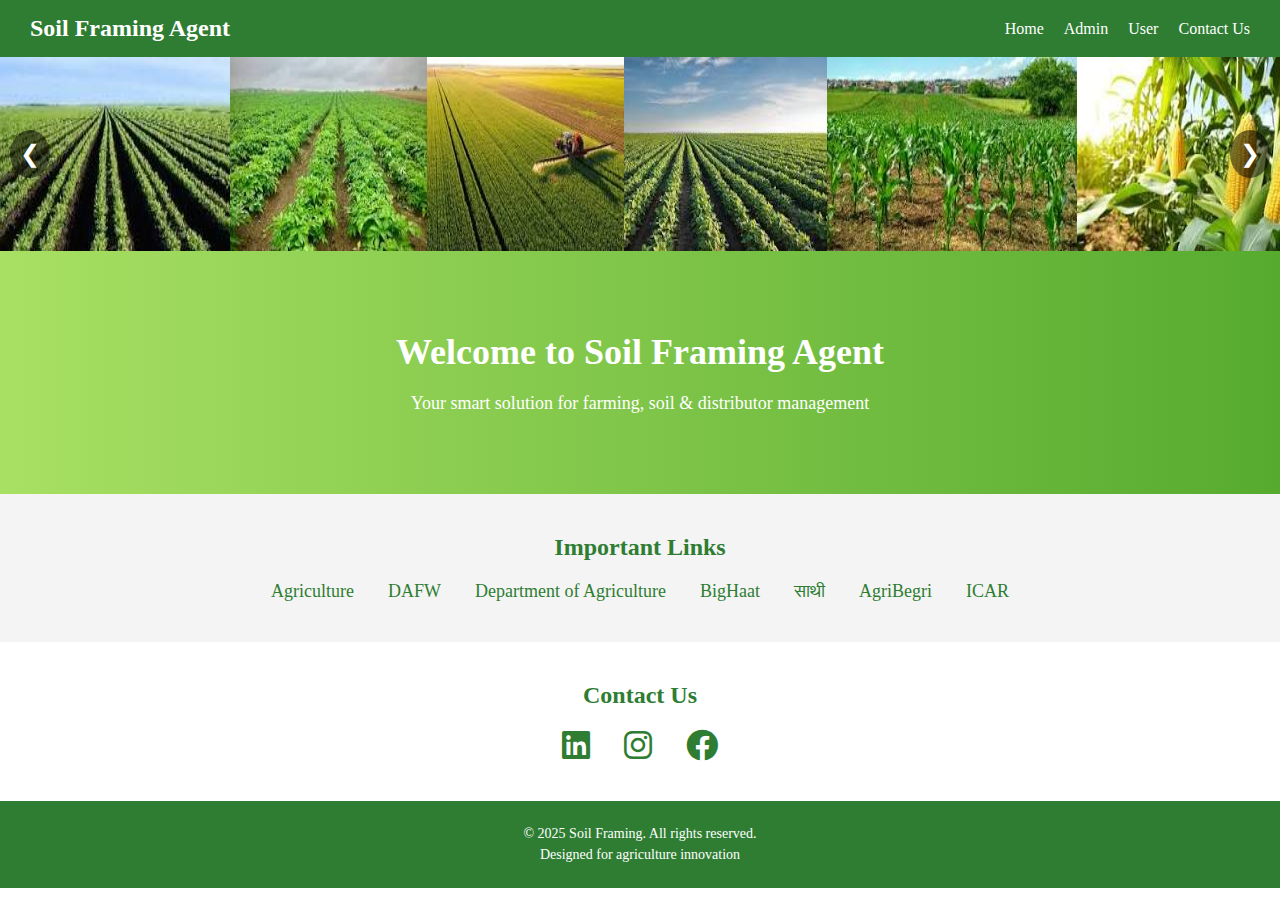
<file: index.html>
<!DOCTYPE html>
<html lang="en">
<head>
  <meta charset="UTF-8">
  <meta name="viewport" content="width=device-width, initial-scale=1.0">
  <title>Soil Framing Agent</title>
  <link rel="stylesheet" href="style1.css">
  <link href="https://cdnjs.cloudflare.com/ajax/libs/font-awesome/6.0.0-beta3/css/all.min.css" rel="stylesheet">
  <style>
    /* ====== Slider ====== */
    .slider-container {
      position: relative;
      max-width: 100%;
      overflow: hidden;
      margin: 0px auto;
    }

    .slider {
      display: flex;
      transition: transform 0.5s ease-in-out;
    }

    .slider img {
      width: 100%;
	  height: auto;
    }

    .slider-buttons {
      position: absolute;
      top: 50%;
      width: 100%;
      display: flex;
      justify-content: space-between;
      transform: translateY(-50%);
      padding: 0 10px;
    }

    .slider-button {
      background-color: rgba(0, 0, 0, 0.5);
      border: none;
      padding: 10px;
      cursor: pointer;
      color: white;
      font-size: 24px;
      border-radius: 50%;
    }
  </style>
</head>
<body>

  <!-- ======= Navigation ======= -->
  <header>
    <nav class="navbar">
      <div class="logo">Soil Framing Agent</div>
      <ul class="nav-links">
        <li><a href="#">Home</a></li>
        <li><a href="alogin.html">Admin</a></li>
        <li><a href="register.html">User</a></li>
        <li><a href="#contact">Contact Us</a></li>
      </ul>
    </nav>
  </header>

  <!-- ======= Image Slider ======= -->
  <section class="slider-container">
    <div class="slider">
      <img src="img/m1.jfif" alt="Agri Image 1">
      <img src="img/m2.jfif" alt="Agri Image 2">
      <img src="img/m3.jfif" alt="Agri Image 3">
	  <img src="img/m4.jfif" alt="Agri Image 4">
      <img src="img/m5.jfif" alt="Agri Image 5">
      <img src="img/m6.jfif" alt="Agri Image 6">
      <img src="img/m8.jfif" alt="Agri Image 2">
      <img src="img/m9.jfif" alt="Agri Image 3">
	  <img src="img/m10.jfif" alt="Agri Image 4">
      <img src="img/m11.jfif" alt="Agri Image 5">
      <img src="img/m12.jfif" alt="Agri Image 6">
	  <img src="img/m1.jfif" alt="Agri Image 1">
      <img src="img/m13.jfif" alt="Agri Image 2">
      <img src="img/m14.jfif" alt="Agri Image 3">
	  <img src="img/m15.jfif" alt="Agri Image 4">
      <img src="img/m16.jfif" alt="Agri Image 5">
      <img src="img/m17.jfif" alt="Agri Image 6">
	  <img src="img/m18.jfif" alt="Agri Image 5">
      <img src="img/m19.jfif" alt="Agri Image 6">
	  <img src="img/m14.jfif" alt="Agri Image 3">
	  <img src="img/m1.jfif" alt="Agri Image 1">
    </div>
    <div class="slider-buttons">
      <button class="slider-button" id="prevBtn">&#10094;</button>
      <button class="slider-button" id="nextBtn">&#10095;</button>
    </div>
  </section>

  <!-- ======= Hero Section ======= -->
  <section class="hero">
    <h1>Welcome to Soil Framing Agent</h1>
    <p>Your smart solution for farming, soil & distributor management</p>
  </section>

  <!-- ======= Important Links ======= -->
  <section class="important-links">
    <h2>Important Links</h2>
    <ul>
      <li><a href="https://dbtagriculture.bihar.gov.in/" target="_blank">Agriculture</a></li>
	  <li><a href="https://agricoopgov.org/" target="_blank">DAFW</a></li>
	  <li><a href="https://rajkisan.rajasthan.gov.in/" target="_blank">Department of Agriculture</a></li>
      <li><a href="https://www.bighaat.com" target="_blank">BigHaat</a></li>
      <li><a href="https://seedtrace.gov.in/ms014/" target="_blank">साथी</a></li>
      <li><a href="https://agribegri.com/" target="_blank">AgriBegri</a></li>
	  <li><a href="https://icar.org.in" target="_blank">ICAR</a></li>
	  
	  
    </ul>
  </section>

  <!-- ======= Contact Icons ======= -->
  <section id="contact" class="contact-icons">
    <h2>Contact Us</h2>
    <div class="icons">
      <a href="https://www.linkedin.com/in/viveksahay18"><i class="fab fa-linkedin fa-2x"></i></a>
      <a href="https://instagram.com"><i class="fab fa-instagram fa-2x"></i></a>
	  <a href="https://facebook.com"><i class="fab fa-facebook fa-2x"></i></a>
    </div>
  </section>

  <!-- ======= Footer ======= -->
  <footer>
    <p>&copy; 2025 Soil Framing. All rights reserved.</p>
    <p>Designed for agriculture innovation</p>
  </footer>

 <script>
  const slider = document.querySelector('.slider');
  const images = document.querySelectorAll('.slider img');
  let currentIndex = 0;

  function showImage(index) {
    const width = images[0].clientWidth;
    slider.style.transform = `translateX(-${index * width}px)`;
  }

  function nextImage() {
    currentIndex = (currentIndex + 1) % images.length;
    showImage(currentIndex);
  }

  function prevImage() {
    currentIndex = (currentIndex - 1 + images.length) % images.length;
    showImage(currentIndex);
  }

  document.getElementById('nextBtn').addEventListener('click', nextImage);
  document.getElementById('prevBtn').addEventListener('click', prevImage);

  // Auto-move every 3 seconds (3000ms)
  setInterval(nextImage, 3000);

  // Adjust on window resize
  window.addEventListener('resize', () => showImage(currentIndex));

  // Initialize position
  showImage(currentIndex);
</script>


</body>
</html>
</file>
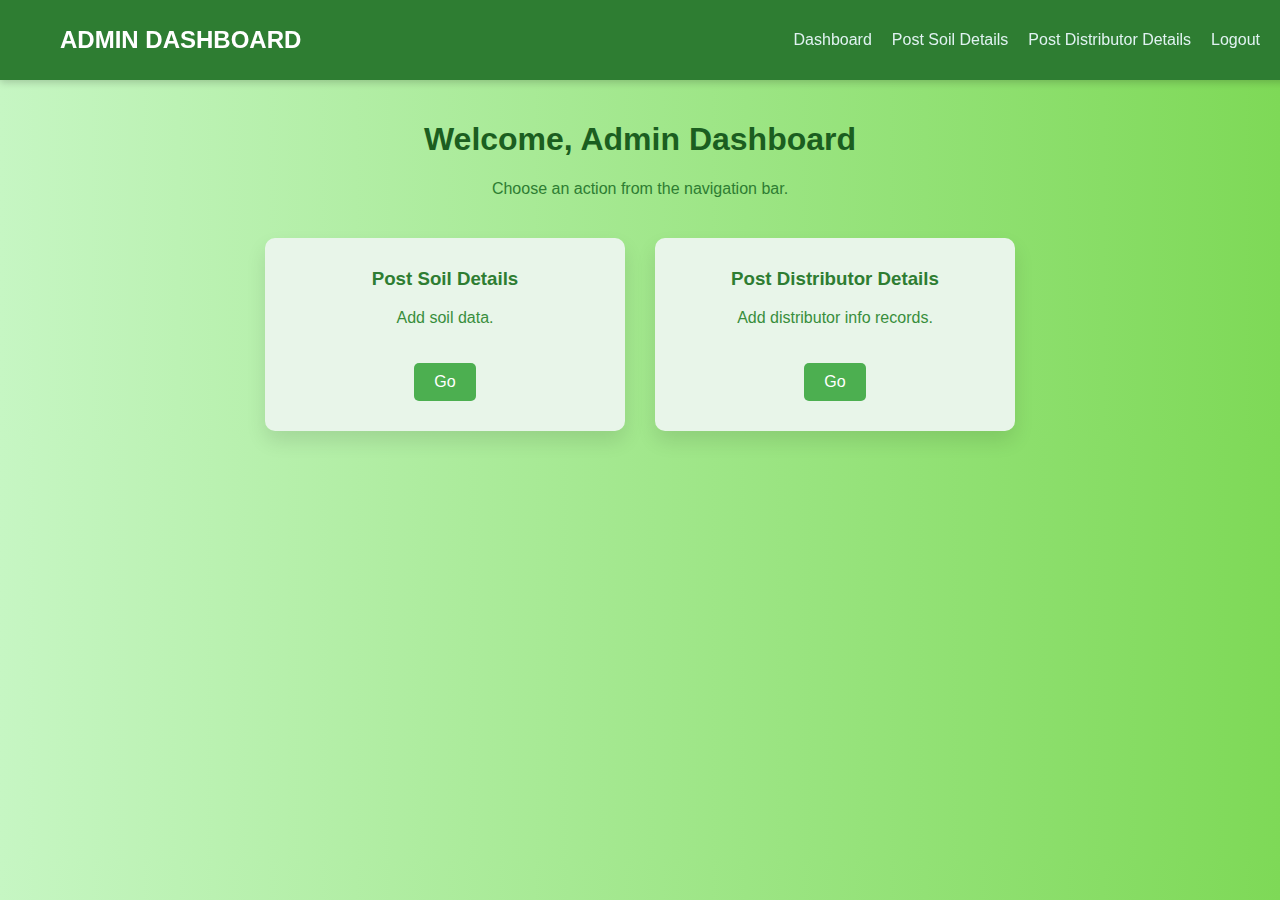
<file: admindashboard.html>
<!DOCTYPE html>
<html lang="en">
<head>
  <meta charset="UTF-8" />
  <meta name="viewport" content="width=device-width, initial-scale=1.0" />
  <title>Admin Dashboard</title>
  <link rel="stylesheet" href="admin.css" />
</head>
<body>
  <!-- Navbar -->
  <nav class="navbar">
    <div class="nav-container">
      <a href="#" class="nav-logo">ADMIN DASHBOARD</a>
      <ul class="nav-links">
        <li><a href="#">Dashboard</a></li>
        <li><a href="post_soil.html">Post Soil Details</a></li>
        <li><a href="Post Distributor.html">Post Distributor Details</a></li>
        <li><a href="alogin.html" class="logout-btn">Logout</a></li>
      </ul>
    </div>
  </nav>

  <!-- Main Content -->
  <div class="dashboard">
    <h1>Welcome, Admin Dashboard</h1>
    <p>Choose an action from the navigation bar.</p>
    <div class="card-container">
      <div class="card">
        <h3>Post Soil Details</h3>
        <p>Add soil data.</p>
        <a href="post_soil.html" class="btn">Go</a>
      </div>
      <div class="card">
        <h3>Post Distributor Details</h3>
        <p>Add distributor info records.</p>
        <a href="Post Distributor.html" class="btn">Go</a>
      </div>
    </div>
  </div>
</body>
</html>
</file>
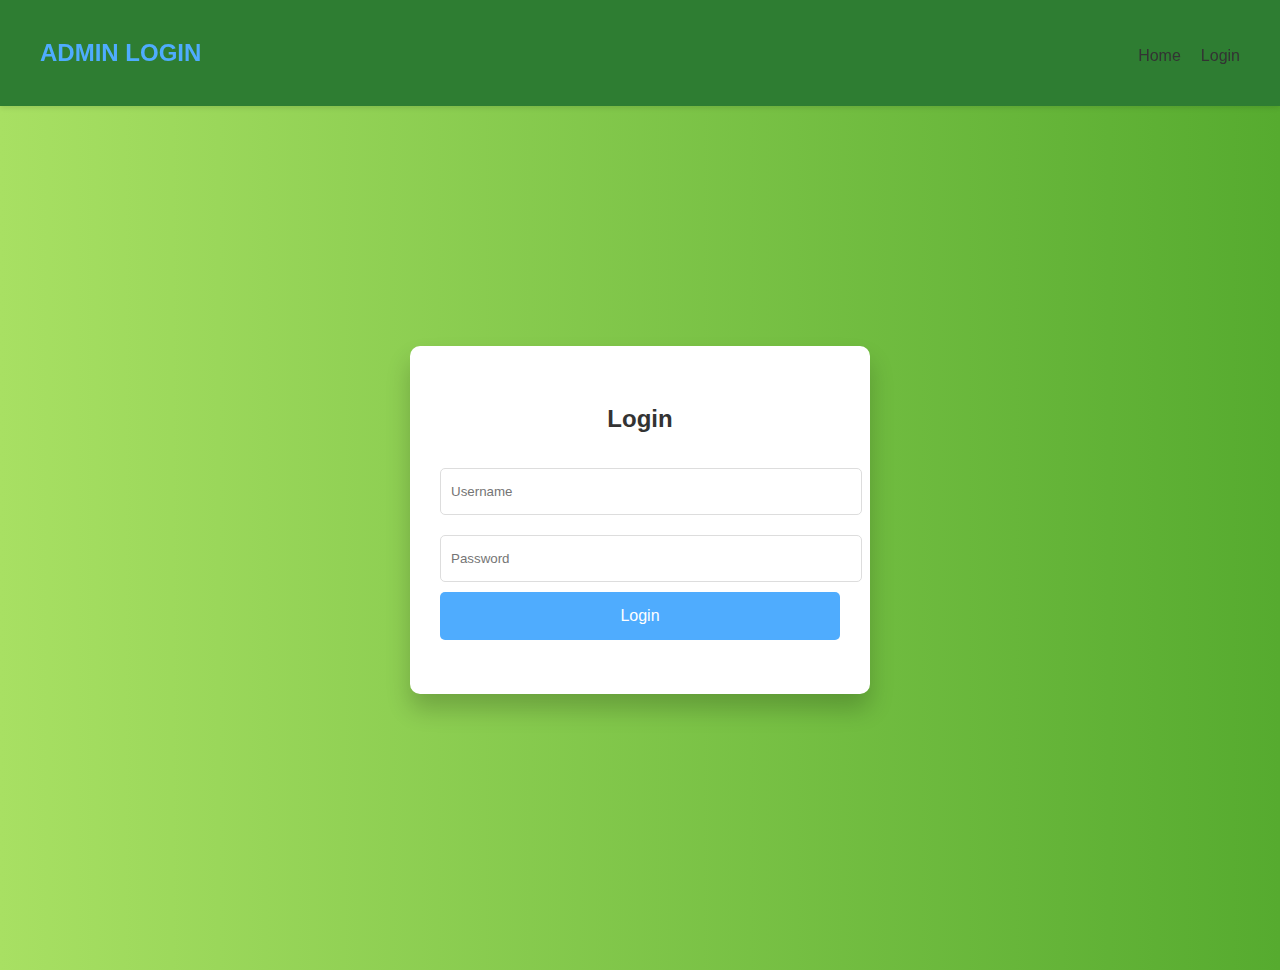
<file: alogin.html>
<!DOCTYPE html>
<html lang="en">
<head>
  <meta charset="UTF-8" />
  <title>Admin Login</title>
  <link rel="stylesheet" href="style.css" />
</head>
<body>
<!-- Navbar Start -->
  <nav class="navbar">
    <div class="nav-container">
      <a href="#" class="nav-logo">ADMIN LOGIN</a>
      <ul class="nav-links">
        <li><a href="index.html">Home</a></li>
        <li><a href="alogin.html">Login</a></li>
      </ul>
    </div>
  </nav>
  <!-- Navbar End -->
  <div class="login-container">
    <form action="alogin.php" method="POST" onsubmit="return validateForm()">
      <h2>Login</h2>
      <input type="text" id="username" name="username" placeholder="Username" autocomplete="off" required />
      <input type="password" id="password" name="password" placeholder="Password" required />
      <button type="submit">Login</button>
      <p id="error-message"></p>
    </form>
  </div>
  <script src="script.js"></script>
</body>
</html>
</file>
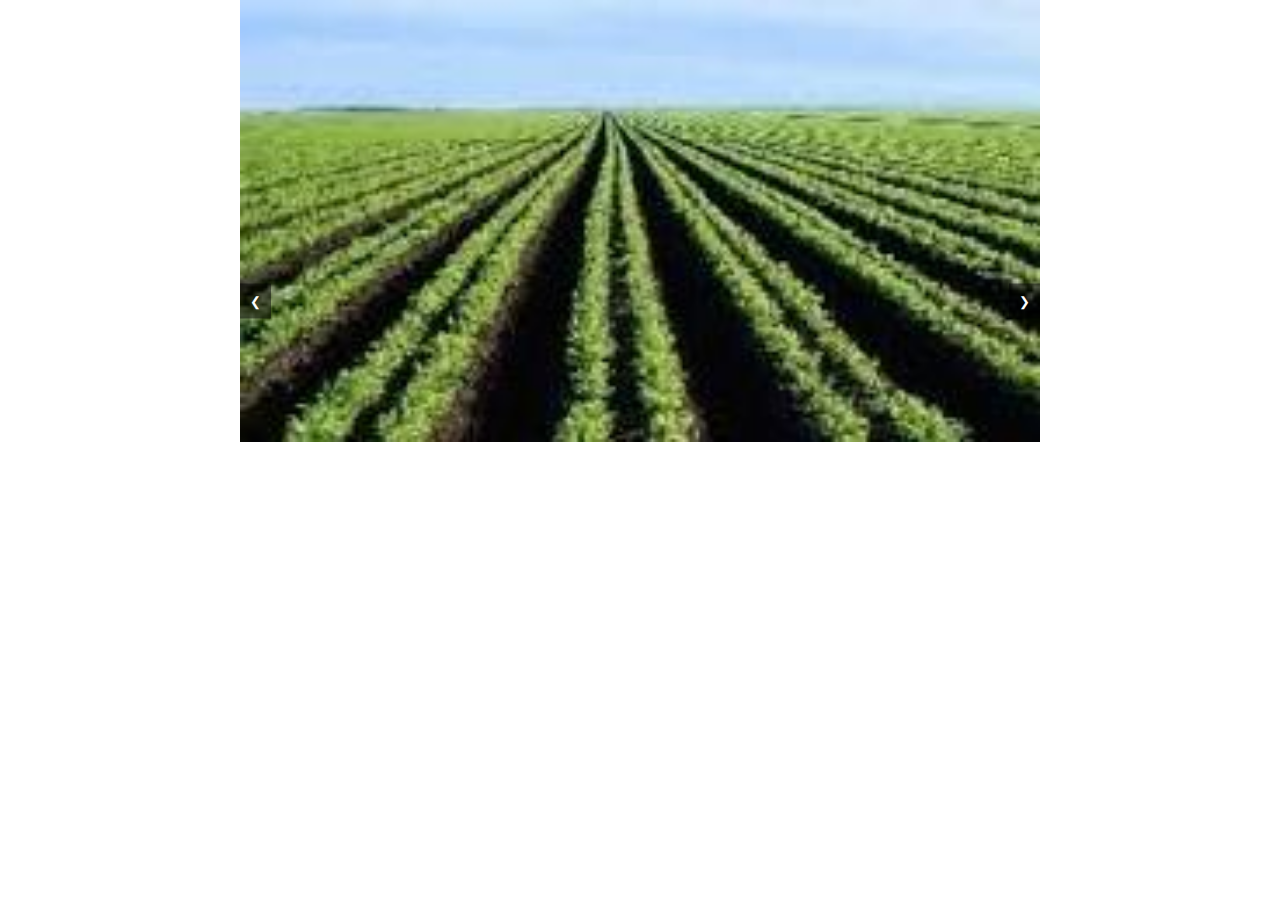
<file: img.html>
<!DOCTYPE html>
<html lang="en">
<head>
  <meta charset="UTF-8">
  <title>Image Slider</title>
  <style>
    * {
      box-sizing: border-box;
    }

    body {
      margin: 0;
      font-family: Arial, sans-serif;
    }

    .slider {
      position: relative;
      max-width: 800px;
      margin: auto;
      overflow: hidden;
    }

    .slides {
      display: flex;
      transition: transform 0.5s ease-in-out;
    }

    .slide {
      min-width: 100%;
      transition: opacity 1s;
    }

    .slide img {
      width: 100%;
      display: block;
    }

    .nav {
      position: absolute;
      top: 50%;
      width: 100%;
      display: flex;
      justify-content: space-between;
      transform: translateY(-50%);
    }

    .nav button {
      background-color: rgba(0, 0, 0, 0.5);
      border: none;
      color: white;
      padding: 10px;
      cursor: pointer;
    }

    .nav button:hover {
      background-color: rgba(0, 0, 0, 0.8);
    }
  </style>
</head>
<body>

<div class="slider">
  <div class="slides">
    
	<div class="slide"><img src="img/m1.jfif" alt="Agri Image 1"></div>
     <div class="slide"> <img src="img/m2.jfif" alt="Agri Image 2"></div>
     <div class="slide"> <img src="img/m3.jfif" alt="Agri Image 3"></div>
	 <div class="slide"> <img src="img/m4.jfif" alt="Agri Image 4"></div>
     <div class="slide"> <img src="img/m5.jfif" alt="Agri Image 5"></div>
     <div class="slide"> <img src="img/m6.jfif" alt="Agri Image 6"></div>
	  <div class="slide"><img src="img/m7.jfif" alt="Agri Image 1"></div>
      <div class="slide"><img src="img/m8.jfif" alt="Agri Image 2"></div>
     <div class="slide"> <img src="img/m9.jfif" alt="Agri Image 3"></div>
	 <div class="slide"> <img src="img/m10.jfif" alt="Agri Image 4"></div>
     <div class="slide"><img src="img/m11.jfif" alt="Agri Image 5"></div>
     <div class="slide"> <img src="img/m12.jfif" alt="Agri Image 6"></div>
	  <div class="slide"><img src="img/m1.jfif" alt="Agri Image 1"></div>
     <div class="slide"> <img src="img/m13.jfif" alt="Agri Image 2"></div>
     <div class="slide"> <img src="img/m14.jfif" alt="Agri Image 3"></div>
	 <div class="slide"> <img src="img/m15.jfif" alt="Agri Image 4"></div>
     <div class="slide"> <img src="img/m16.jfif" alt="Agri Image 5"></div>
     <div class="slide"> <img src="img/m17.jfif" alt="Agri Image 6"></div>
	 <div class="slide"> <img src="img/m18.jfif" alt="Agri Image 5"></div>
     <div class="slide"> <img src="img/m19.jfif" alt="Agri Image 6"></div>
	 <div class="slide"> <img src="img/m14.jfif" alt="Agri Image 3"></div>
  </div>
  <div class="nav">
    <button onclick="prevSlide()">&#10094;</button>
    <button onclick="nextSlide()">&#10095;</button>
  </div>
</div>

<script>
  let currentIndex = 0;

  function showSlide(index) {
    const slides = document.querySelector('.slides');
    const totalSlides = document.querySelectorAll('.slide').length;

    if (index >= totalSlides) {
      currentIndex = 0;
    } else if (index < 0) {
      currentIndex = totalSlides - 1;
    } else {
      currentIndex = index;
    }

    slides.style.transform = `translateX(-${currentIndex * 100}%)`;
  }

  function nextSlide() {
    showSlide(currentIndex + 1);
  }

  function prevSlide() {
    showSlide(currentIndex - 1);
  }

  // Optional: Auto-slide every 5 seconds
  setInterval(() => {
    nextSlide();
  }, 5000);
</script>

</body>
</html>
</file>
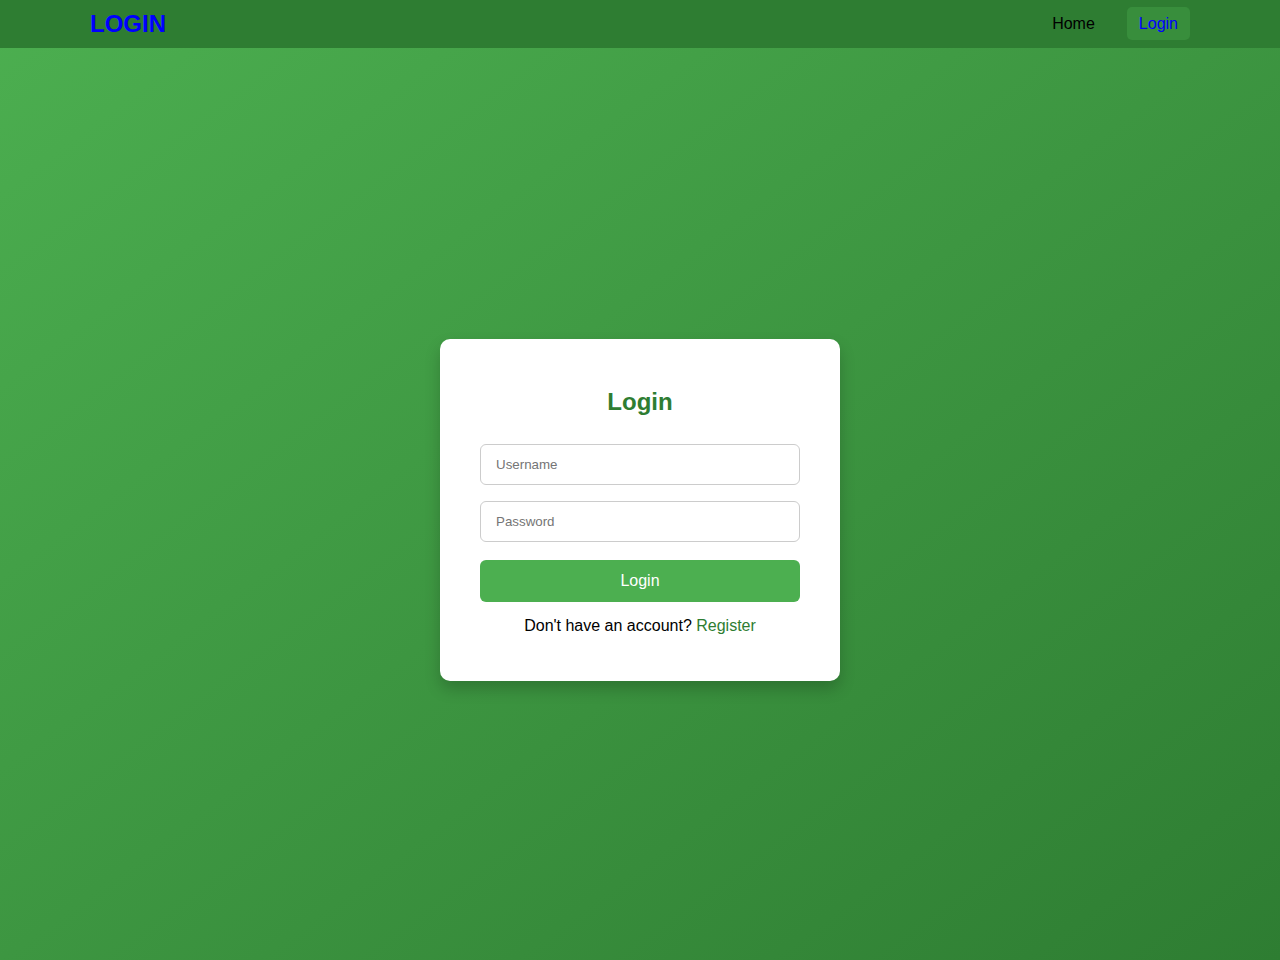
<file: login.html>
<!DOCTYPE html>
<html lang="en">
<head>
  <meta charset="UTF-8">
  <title>Login</title>
    <style>
  /* style.css */


body {
  margin: 0;
  font-family: 'Segoe UI', Tahoma, Geneva, Verdana, sans-serif;
  background: linear-gradient(to bottom right, #4CAF50, #2E7D32);
  display: flex;
  justify-content: center;
  align-items: center;
  height: 100vh;
}

/* Center the form container */
.form-container {
  background-color: #ffffff;
  padding: 30px 40px;
  border-radius: 10px;
  box-shadow: 0 8px 16px rgba(0, 0, 0, 0.2);
  width: 100%;
  max-width: 400px;
  box-sizing: border-box;
  animation: fadeIn 0.6s ease-in-out;
}

/* Form heading */
form h2 {
  text-align: center;
  margin-bottom: 20px;
  color: #2E7D32;
}

/* Input fields */
form input[type="text"],
form input[type="password"] {
  width: 100%;
  padding: 12px 15px;
  margin: 8px 0;
  border: 1px solid #ccc;
  border-radius: 6px;
  box-sizing: border-box;
  transition: border 0.3s;
}

form input:focus {
  border-color: #4CAF50;
  outline: none;
}

/* Submit button */
form button {
  width: 100%;
  padding: 12px;
  background-color: #4CAF50;
  border: none;
  border-radius: 6px;
  color: white;
  font-size: 16px;
  cursor: pointer;
  margin-top: 10px;
  transition: background-color 0.3s;
}

form button:hover {
  background-color: #388E3C;
}

/* Link to register */
form p {
  text-align: center;
  margin-top: 15px;
}

form a {
  color: #2E7D32;
  text-decoration: none;
}

form a:hover {
  text-decoration: underline;
}

/* Fade-in animation */
@keyframes fadeIn {
  from {
    opacity: 0;
    transform: scale(0.95);
  }
  to {
    opacity: 1;
    transform: scale(1);
  }
}

/* Make form responsive */
@media (max-width: 480px) {
  .form-container {
    padding: 20px;
  }
}

/* Navbar styles */
.navbar {
  background-color: #2E7D32;
  padding: 10px 20px;
  color: white;
  position: fixed;
  top: 0;
  width: 100%;
  z-index: 1000;
}

.nav-container {
  display: flex;
  justify-content: space-between;
  align-items: center;
  max-width: 1100px;
  margin: 0 auto;
}

.nav-logo {
  font-size: 1.5em;
  font-weight: bold;
  color: blue;
  text-decoration: none;
}

.nav-links {
  list-style: none;
  display: flex;
  gap: 20px;
  margin: 0;
  padding: 0;
}

.nav-links li a {
  color: black;
  text-decoration: none;
  padding: 8px 12px;
  transition: background-color 0.3s, border-radius 0.3s;
}

.nav-links li a:hover,
.nav-links li a.active {
  background-color: #388E3C;
  border-radius: 5px;
  color: blue;
}

/* Adjust page padding so form isn't behind navbar */
body {
  padding-top: 60px;
}
</style>
</head>
<body>
  <!-- Navbar -->
  <nav class="navbar">
    <div class="nav-container">
      <a class="nav-logo">LOGIN</a>
      <ul class="nav-links">
        <li><a href="index.html">Home</a></li>
        <li><a href="login.html" class="active">Login</a></li>
      </ul>
    </div>
  </nav>

  <!-- Login Form -->
  <div class="form-container">
    <form action="login.php" method="POST">
      <h2>Login</h2>
      <input type="text" name="username" placeholder="Username" autocomplete="off" required>
      <input type="password" name="password" placeholder="Password" required>
      <button type="submit">Login</button>
      <p>Don't have an account? <a href="register.html">Register</a></p>
    </form>
  </div>
</body>
</html>
</file>
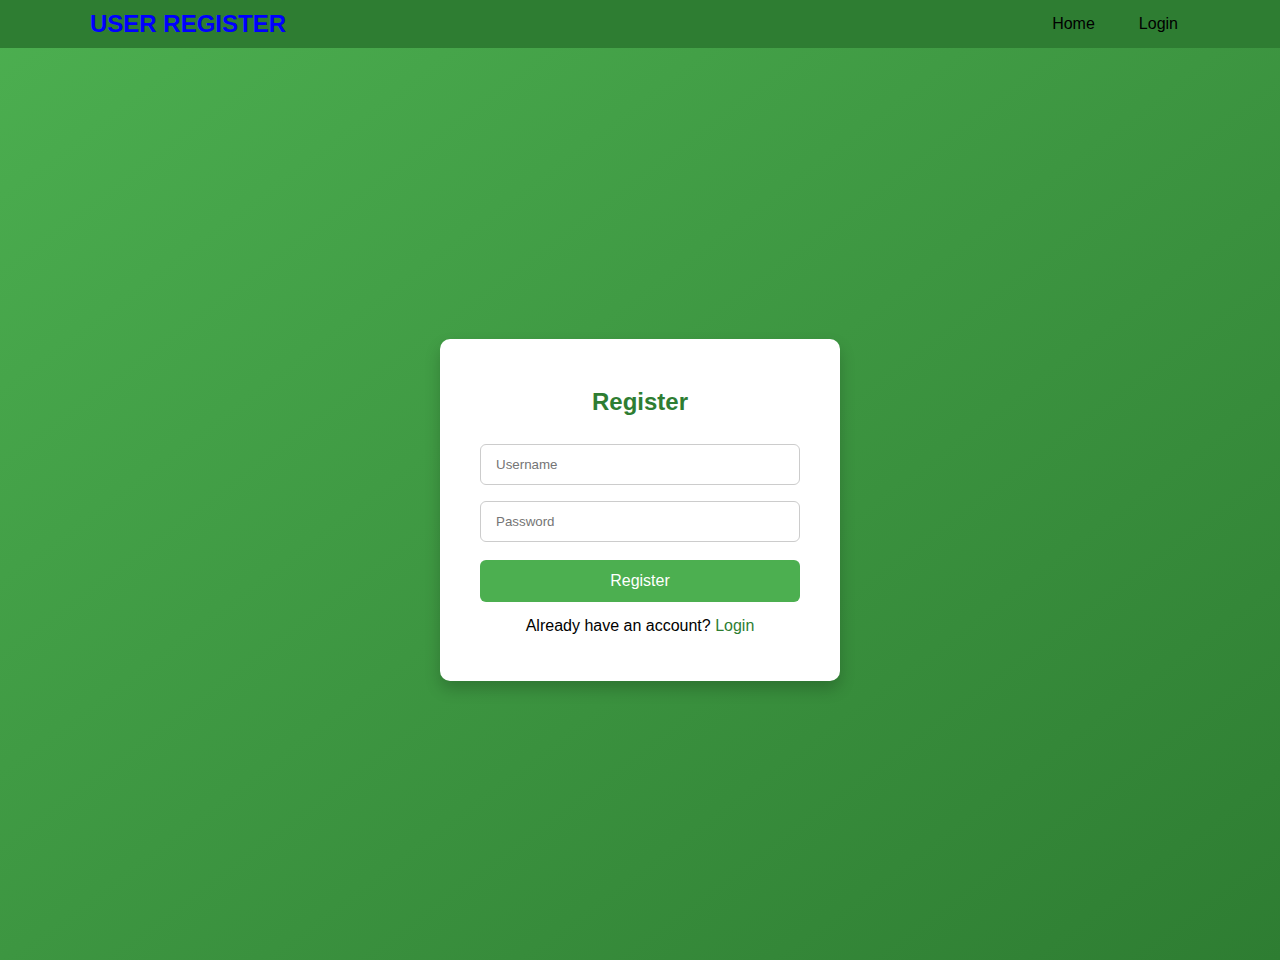
<file: register.html>
<!DOCTYPE html>
<html lang="en">
<head>
  <meta charset="UTF-8">
  <title>Register</title>
  <style>
  /* style.css */


body {
  margin: 0;
  font-family: 'Segoe UI', Tahoma, Geneva, Verdana, sans-serif;
  background: linear-gradient(to bottom right, #4CAF50, #2E7D32);
  display: flex;
  justify-content: center;
  align-items: center;
  height: 100vh;
}

/* Center the form container */
.form-container {
  background-color: #ffffff;
  padding: 30px 40px;
  border-radius: 10px;
  box-shadow: 0 8px 16px rgba(0, 0, 0, 0.2);
  width: 100%;
  max-width: 400px;
  box-sizing: border-box;
  animation: fadeIn 0.6s ease-in-out;
}

/* Form heading */
form h2 {
  text-align: center;
  margin-bottom: 20px;
  color: #2E7D32;
}

/* Input fields */
form input[type="text"],
form input[type="password"] {
  width: 100%;
  padding: 12px 15px;
  margin: 8px 0;
  border: 1px solid #ccc;
  border-radius: 6px;
  box-sizing: border-box;
  transition: border 0.3s;
}

form input:focus {
  border-color: #4CAF50;
  outline: none;
}

/* Submit button */
form button {
  width: 100%;
  padding: 12px;
  background-color: #4CAF50;
  border: none;
  border-radius: 6px;
  color: white;
  font-size: 16px;
  cursor: pointer;
  margin-top: 10px;
  transition: background-color 0.3s;
}

form button:hover {
  background-color: #388E3C;
}

/* Link to register */
form p {
  text-align: center;
  margin-top: 15px;
}

form a {
  color: #2E7D32;
  text-decoration: none;
}

form a:hover {
  text-decoration: underline;
}

/* Fade-in animation */
@keyframes fadeIn {
  from {
    opacity: 0;
    transform: scale(0.95);
  }
  to {
    opacity: 1;
    transform: scale(1);
  }
}

/* Make form responsive */
@media (max-width: 480px) {
  .form-container {
    padding: 20px;
  }
}

/* Navbar styles */
.navbar {
  background-color: #2E7D32;
  padding: 10px 20px;
  color: white;
  position: fixed;
  top: 0;
  width: 100%;
  z-index: 1000;
}

.nav-container {
  display: flex;
  justify-content: space-between;
  align-items: center;
  max-width: 1100px;
  margin: 0 auto;
}

.nav-logo {
  font-size: 1.5em;
  font-weight: bold;
  color: blue;
  text-decoration: none;
}

.nav-links {
  list-style: none;
  display: flex;
  gap: 20px;
  margin: 0;
  padding: 0;
}

.nav-links li a {
  color: black;
  text-decoration: none;
  padding: 8px 12px;
  transition: background-color 0.3s, border-radius 0.3s;
}

.nav-links li a:hover,
.nav-links li a.active {
  background-color: #388E3C;
  border-radius: 5px;
  color:blue;
}

/* Adjust page padding so form isn't behind navbar */
body {
  padding-top: 60px;
}
</style>
</head>
<body>
  <!-- Navbar -->
  <nav class="navbar">
    <div class="nav-container">
      <a class="nav-logo">USER REGISTER</a>
      <ul class="nav-links">
        <li><a href="index.html">Home</a></li>
        <li><a href="login.html">Login</a></li>
      </ul>
    </div>
  </nav>

  <!-- Register Form -->
  <div class="form-container">
    <form action="register.php" method="POST">
      <h2>Register</h2>
      <input type="text" name="username" placeholder="Username" autocomplete="off" required>
      <input type="password" name="password" placeholder="Password" required>
      <button type="submit">Register</button>
      <p>Already have an account? <a href="login.html">Login</a></p>
    </form>
  </div>
</body>
</html>
</file>
<file: admin.css>
/* admin.css - Green Themed Admin Dashboard */
body {
  margin: 0;
  font-family: 'Segoe UI', Tahoma, Geneva, Verdana, sans-serif;
  background: linear-gradient(to right, #c6f6c3, #7ed957); /* light green gradient */
  color: #2e7d32;
}

/* Navbar */
.navbar {
  background-color: #2e7d32; /* Dark green */
  padding: 15px 20px;
  position: fixed;
  top: 0;
  width: 100%;
  box-shadow: 0 2px 8px rgba(0, 0, 0, 0.2);
  z-index: 100;
}

.nav-container {
  max-width: 1200px;
  margin: auto;
  display: flex;
  justify-content: space-between;
  align-items: center;
}

.nav-logo {
  font-size: 24px;
  font-weight: bold;
  color: #fff;
  text-decoration: none;
}

.nav-links {
  list-style: none;
  display: flex;
  gap: 20px;
}

.nav-links li a {
  text-decoration: none;
  color: #e0f2f1;
  font-size: 16px;
  transition: color 0.3s;
}

.nav-links li a:hover,
.logout-btn:hover {
  color: #a5d6a7;
  font-weight: bold;
}

/* Dashboard Main Content */
.dashboard {
  padding-top: 100px;
  text-align: center;
}

.dashboard h1 {
  color: #1b5e20;
}

.card-container {
  display: flex;
  flex-wrap: wrap;
  justify-content: center;
  gap: 30px;
  margin-top: 40px;
}

.card {
  background-color: #e8f5e9; /* light green card */
  padding: 30px;
  border-radius: 10px;
  width: 300px;
  box-shadow: 0 10px 20px rgba(0, 0, 0, 0.1);
  transition: transform 0.3s;
}

.card:hover {
  transform: translateY(-5px);
}

.card h3 {
  margin-top: 0;
  color: #2e7d32;
}

.card p {
  color: #388e3c;
}

/* Buttons */
.btn {
  display: inline-block;
  margin-top: 20px;
  padding: 10px 20px;
  background-color: #4caf50;
  color: white;
  text-decoration: none;
  border-radius: 5px;
  transition: background-color 0.3s;
}

.btn:hover {
  background-color: #388e3c;
}

/* Responsive Design */
@media (max-width: 768px) {
  .card-container {
    flex-direction: column;
    align-items: center;
  }

  .nav-links {
    flex-direction: column;
    gap: 10px;
    align-items: flex-end;
  }
}
</file>
<file: style.css>
/* style.css */
body {
  margin: 0;
  font-family: 'Segoe UI', Tahoma, Geneva, Verdana, sans-serif;
  background: linear-gradient(to right, #a8e063, #56ab2f); /* Green gradient */
  display: flex;
  justify-content: center;
  align-items: center;
  min-height: 100vh;
  padding-top: 70px; /* Space for fixed navbar */
  
}


.login-container {
  background-color: #fff;
  padding: 40px 30px;
  border-radius: 10px;
  box-shadow: 0 15px 25px rgba(0, 0, 0, 0.2);
  width: 100%;
  max-width: 400px;
}

h2 {
  text-align: center;
  margin-bottom: 25px;
  color: #333;
}

input[type="text"],
input[type="password"] {
  width: 100%;
  padding: 15px 10px;
  margin: 10px 0;
  border: 1px solid #ddd;
  border-radius: 5px;
  transition: border 0.3s ease;
}

input[type="text"]:focus,
input[type="password"]:focus {
  border: 1px solid #4facfe;
  outline: none;
}

button {
  width: 100%;
  padding: 15px;
  background-color: #4facfe;
  color: white;
  border: none;
  border-radius: 5px;
  font-size: 16px;
  cursor: pointer;
  transition: background 0.3s ease;
}

button:hover {
  background-color: #00c6ff;
}

#error-message {
  color: red;
  text-align: center;
  margin-top: 10px;
  font-size: 14px;
}

@media (max-width: 480px) {
  .login-container {
    padding: 30px 20px;
  }

  input,
  button {
    font-size: 14px;
  }
}
/* Navbar Styles */
.navbar {
  width: 100%;
  background-color: #2e7d32;
  box-shadow: 0 2px 5px rgba(0, 0, 0, 0.1);
  position: fixed;
  top: 0;
  left: 0;
color: #2e7d32; 
 z-index: 10;
}

.nav-container {
  max-width: 1200px;
  margin: auto;
  display: flex;
  justify-content: space-between;
  align-items: center;
  padding: 15px 20px;
}

.nav-logo {
  font-size: 24px;
  font-weight: bold;
  color: #4facfe;
  text-decoration: none;
}

.nav-links {
	font-size: 24px;
  list-style: none;
  display: flex;
  gap: 20px;
}

.nav-links li a {
  text-decoration: none;
  color: #333;
  font-size: 16px;
  transition: color 0.3s ease;
}

.nav-links li a:hover {
  color: #4facfe;
}

/* Push content down to account for fixed navbar */
body {
  padding-top: 70px;
}
</file>
<file: style1.css>
/* General Reset */
* {
  margin: 0;
  padding: 0;
  box-sizing: border-box;
}

/* Navbar */
.navbar {
  display: flex;
  justify-content: space-between;
  background: #2e7d32;
  padding: 15px 30px;
  align-items: center;
  color: white;
}

.navbar .logo {
  font-size: 24px;
  font-weight: bold;
}

.navbar .nav-links {
  list-style: none;
  display: flex;
  gap: 20px;
}

.navbar .nav-links a {
  color: white;
  text-decoration: none;
  font-size: 16px;
}

.navbar .nav-links a:hover {
  text-decoration: underline;
}

/* Hero Section */
.hero {
  text-align: center;
  padding: 80px 20px;
  background: linear-gradient(to right, #a8e063, #56ab2f);
  color: white;
}

.hero h1 {
  font-size: 36px;
  margin-bottom: 20px;
}

.hero p {
  font-size: 18px;
}

/* Image Slider */
.slider-container {
  position: relative;
  max-width: 100%;
  margin: 0 auto;
  overflow: hidden;
}

.slider {
  display: flex;
  transition: none;
}

.slider img {
  width: 100%;
  height: auto;
}

.slider-buttons {
  position: absolute;
  top: 50%;
  width: 100%;
  display: flex;
  justify-content: space-between;
  transform: translateY(-50%);
}

.slider-button {
  background-color: rgba(0, 0, 0, 0.5);
  border: none;
  padding: 10px;
  cursor: pointer;
  color: white;
  font-size: 24px;
}

.slider-button:hover {
  background-color: rgba(0, 0, 0, 0.7);
}

/* Important Links Section */
.important-links {
  text-align: center;
  background-color: #f4f4f4;
  padding: 40px 20px;
}

.important-links h2 {
  color: #2e7d32;
  margin-bottom: 20px;
}

.important-links ul {
  list-style: none;
  padding: 0;
}

.important-links ul li {
  display: inline;
  margin: 0 15px;
}

.important-links ul li a {
  text-decoration: none;
  color: #2e7d32;
  font-size: 18px;
}

.important-links ul li a:hover {
  text-decoration: underline;
}

/* Contact Icons */
.contact-icons {
  background: #fff;
  text-align: center;
  padding: 40px 20px;
}

.contact-icons h2 {
  margin-bottom: 20px;
  color: #2e7d32;
}

.contact-icons .icons a {
  margin: 0 15px;
  color: #2e7d32;
  transition: color 0.3s ease;
}

.contact-icons .icons a:hover {
  color: #1b5e20;
}

/* Footer */
footer {
  background: #2e7d32;
  color: white;
  text-align: center;
  padding: 20px;
  font-size: 14px;
}

footer p {
  margin: 5px 0;
}

/* Responsive */
@media (max-width: 600px) {
  .navbar .nav-links {
    flex-direction: column;
    gap: 10px;
    text-align: center;
  }

  .hero h1 {
    font-size: 28px;
  }

  .hero p {
    font-size: 16px;
  }

  .slider-button {
    font-size: 18px;
  }

  .important-links ul li {
    display: block;
    margin: 10px 0;
  }
}
</file>
